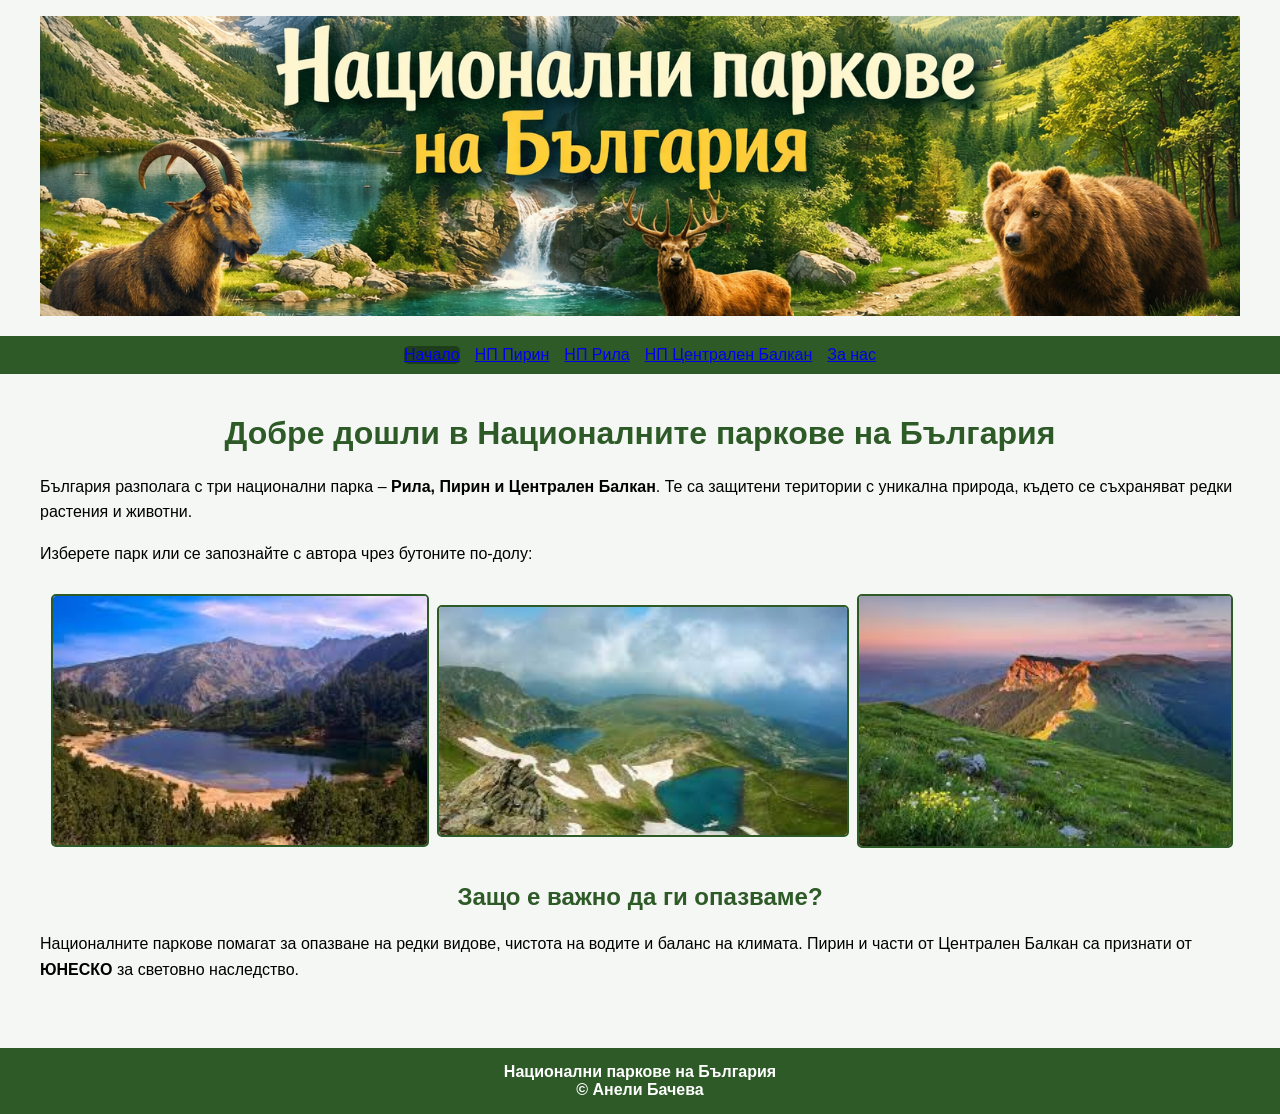
<file: index.html>
﻿<!DOCTYPE html>
<html lang="bg">
<head>
    <meta charset="UTF-8">
    <meta name="description" content="Национални паркове на България - Рила, Пирин и Централен Балкан">
    <meta name="keywords" content="национални паркове, България, природа, защитени територии, екология, планини">
    <meta name="author" content="Анели Бачева">
    <meta name="viewport" content="width=device-width, initial-scale=1.0">
    <link type="text/css" rel="stylesheet" href="style.css">
    <title>Национални паркове на България</title>
</head>
<body>
    <header>
        <div id="headerPicture">
            <figure>
                <img src="нп банер.png" alt="Българска природа" style="width:100%; height:300px; object-fit:cover;">
            </figure>
        </div>
        
        <div id="navContainer" class="navContainer">
            <div id="navBar">
                <div id="navButton" onclick="location.href='index.html'" class="onPageButton"><a href="javascript:void(0)">Начало</a></div>
                <div id="navButton" onclick="location.href='pirin.html'"><a href="javascript:void(0)">НП Пирин</a></div>
                <div id="navButton" onclick="location.href='rila.html'"><a href="javascript:void(0)">НП Рила</a></div>
                <div id="navButton" onclick="location.href='centralenbalkan.html'"><a href="javascript:void(0)">НП Централен Балкан</a></div>
                <div id="navButton" onclick="location.href='kontakti.html'"><a href="javascript:void(0)">За нас</a></div>
            </div>
        </div>    
    </header>

    <main id="mainPaddingAdd">
        <h1>Добре дошли в Националните паркове на България</h1>
        
        <p>
            България разполага с три национални парка – <strong>Рила, Пирин и Централен Балкан</strong>. 
            Те са защитени територии с уникална природа, където се съхраняват редки растения и животни.
        </p>

        <p>Изберете парк или се запознайте с автора чрез бутоните по-долу:</p>



        <table style="width: 100%; border-spacing: 10px;">
            <tr>
                <td><img src="index_pirin.jpg" alt="Пирин" style="width:100%; border: 2px solid #2d5a27; border-radius: 5px;"></td>
                <td><img src="index_rila.jpg" alt="Рила" style="width:100%; border: 2px solid #2d5a27; border-radius: 5px;"></td>
                <td><img src="index_balkan.jpg" alt="Балкан" style="width:100%; border: 2px solid #2d5a27; border-radius: 5px;"></td>
            </tr>
        </table>

        <h2>Защо е важно да ги опазваме?</h2>
        <p>
            Националните паркове помагат за опазване на редки видове, чистота на водите и баланс на климата. 
            Пирин и части от Централен Балкан са признати от <strong>ЮНЕСКО</strong> за световно наследство.
        </p>
    </main>

    <script>
        window.onscroll = function() {myFunction()};
        var navContainer = document.getElementById("navContainer");
        var sticky = navContainer.offsetTop;
        var mainPaddingAdd = document.getElementById("mainPaddingAdd");
        
        function myFunction() {
            if (window.pageYOffset >= sticky) {
                navContainer.classList.add("sticky");
                mainPaddingAdd.classList.add("mainPaddingAdd");
            } else {
                navContainer.classList.remove("sticky");
                mainPaddingAdd.classList.remove("mainPaddingAdd");
            }
        }
    </script>

    <footer>
        <strong>Национални паркове на България</strong> <br>
        <strong>&copy; Анели Бачева</strong>
    </footer>
</body>
</html>
</file>
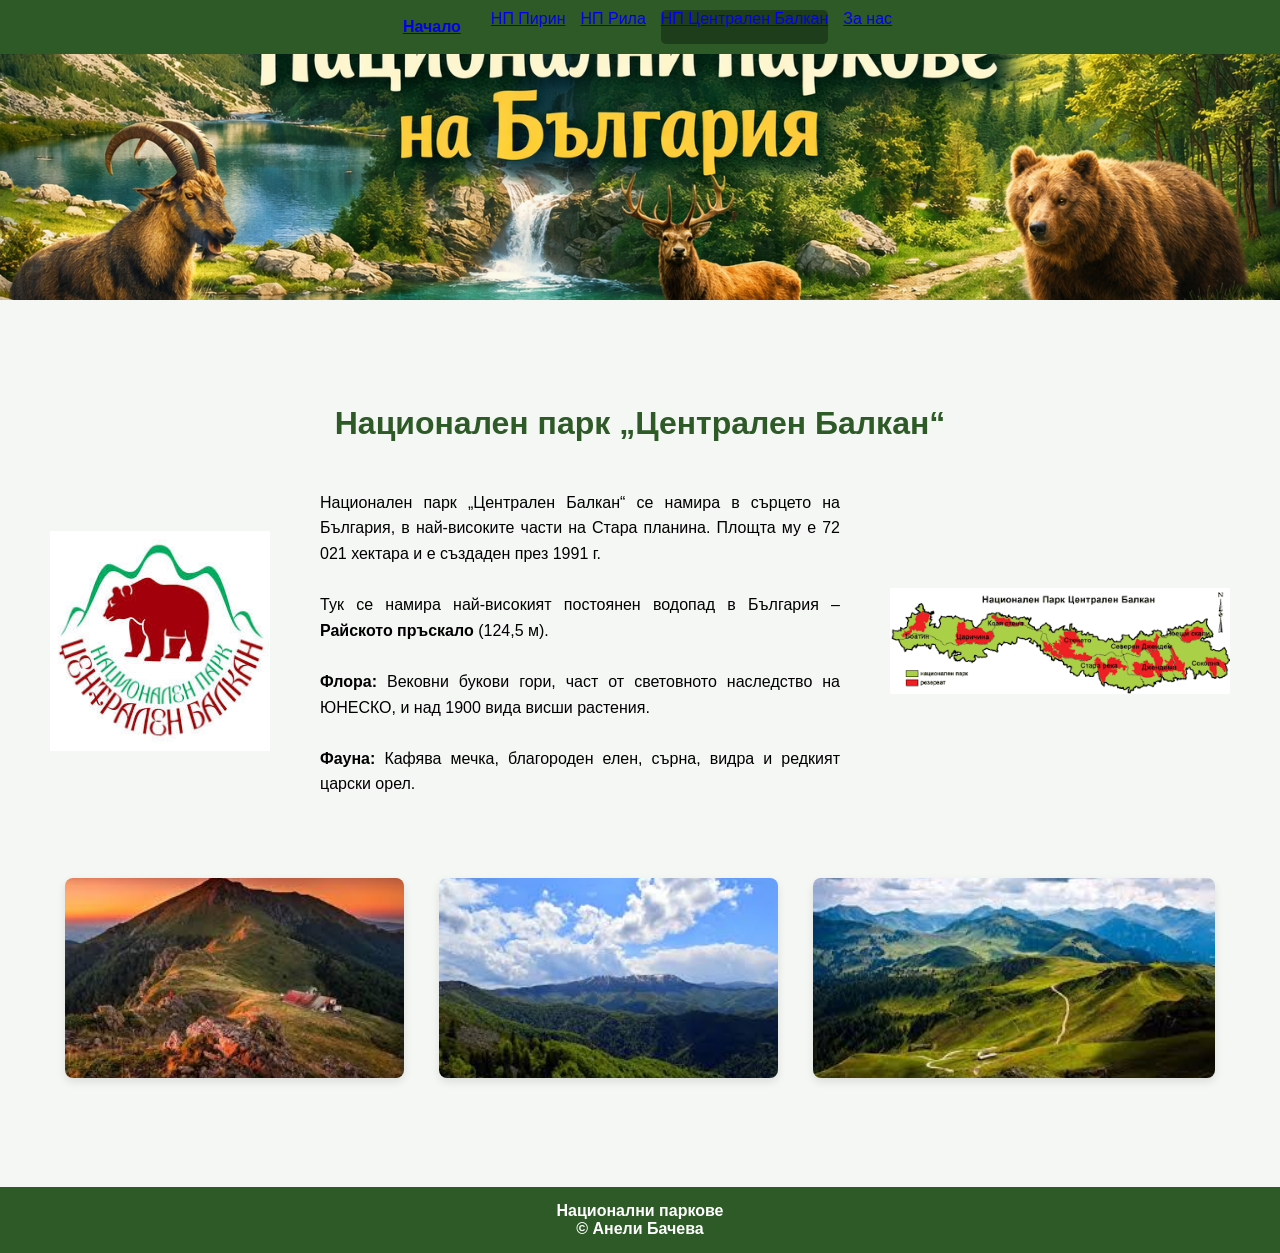
<file: centralenbalkan.html>
﻿<!DOCTYPE html>
<html lang="bg">
<head>
    <meta charset="UTF-8">
    <meta name="description" content="Национален парк Централен Балкан">
    <meta name="keywords" content="Централен Балкан, национален парк, България, Стара планина, природа">
    <meta name="author" content="Анели Бачева">
    <meta name="viewport" content="width=device-width, initial-scale=1.0">
    <link rel="stylesheet" href="style.css">
    <link rel="stylesheet" href="centralenbalkan.css">
    <title>Национален парк Централен Балкан</title>
</head>

<body>
<header>
    <div id="headerPicture">
        <img src="нп банер.png" alt="Българска природа" style="width:100%; height:300px; object-fit:cover;">
    </div>

    <div id="navContainer" class="navContainer">
        <div id="navBar">
            <div class="navButton" onclick="location.href='index.html'"><a href="javascript:void(0)">Начало</a></div>
            <div id="navButton" onclick="location.href='pirin.html'"><a href="javascript:void(0)">НП Пирин</a></div>
            <div id="navButton" onclick="location.href='rila.html'"><a href="javascript:void(0)">НП Рила</a></div>
            <div id="navButton" onclick="location.href='centralenbalkan.html'" class="onPageButton"><a href="javascript:void(0)">НП Централен Балкан</a></div>
            <div id="navButton" onclick="location.href='kontakti.html'"><a href="javascript:void(0)">За нас</a></div>
        </div>
    </div>
</header>

<main id="mainPaddingAdd">
    <h1>Национален парк „Централен Балкан“</h1>

    <table class="infoTable">
        <tr>
		<td style="width:20%;">
                <img src="cb-logo.jpg" alt="Лого Централен Балкан" style="width:100%;">
            </td>
			<td>
                <p id="text1">
                    Национален парк „Централен Балкан“ се намира в сърцето на България,
                    в най-високите части на Стара планина.
                    Площта му е 72 021 хектара и е създаден през 1991 г.
                    <br><br>
                    Тук се намира най-високият постоянен водопад в България –
                    <strong>Райското пръскало</strong> (124,5 м).
                    <br><br>
                    <strong>Флора:</strong> Вековни букови гори,
                    част от световното наследство на ЮНЕСКО,
                    и над 1900 вида висши растения.
                    <br><br>
                    <strong>Фауна:</strong> Кафява мечка, благороден елен,
                    сърна, видра и редкият царски орел.
                </p>
            </td>

            <td style="width:30%;">
                <img src="централен балкан карта.jpg" alt="Карта Централен Балкан" style="width:100%;">
            </td>
        </tr>
    </table>

    <table id="tablePictures">
        <tr>
            <td><img src="централен балкан.jpg" alt="Централен Балкан"></td>
            <td><img src="централен балкан 2.jpg" alt="Централен Балкан"></td>
            <td><img src="централен балкан 3.jpg" alt="Централен Балкан"></td>
        </tr>
    </table>
</main>

<footer>
    <strong>Национални паркове</strong><br>
    <strong>&copy; Анели Бачева</strong>
</footer>

<script>
window.onscroll = function () {
    const nav = document.getElementById("navContainer");
    const main = document.getElementById("mainPaddingAdd");
    const sticky = nav.offsetTop;

    if (window.pageYOffset >= sticky) {
        nav.classList.add("sticky");
        main.classList.add("mainPaddingAdd");
    } else {
        nav.classList.remove("sticky");
        main.classList.remove("mainPaddingAdd");
    }
};
</script>
</body>
</html>
</file>
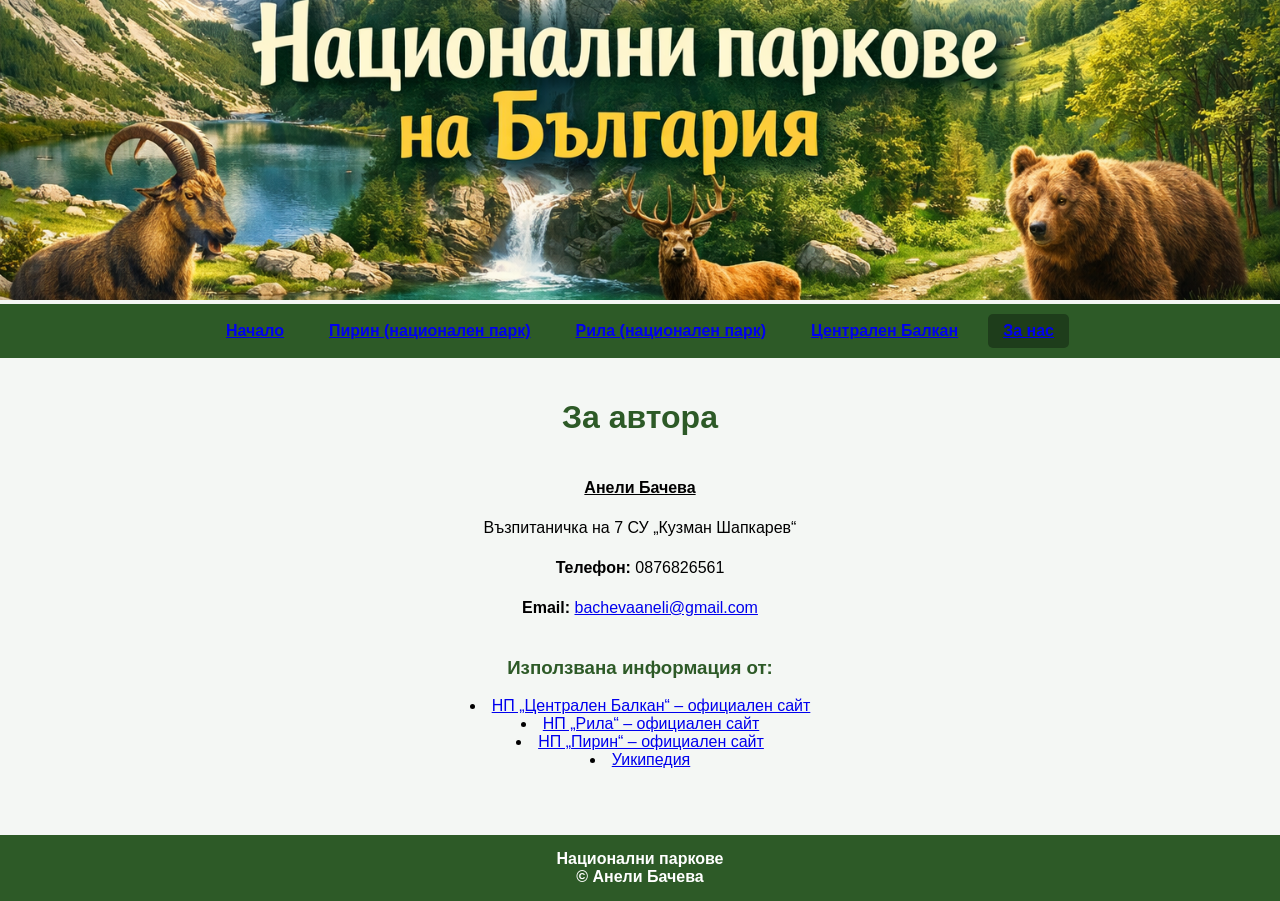
<file: kontakti.html>
﻿<!DOCTYPE html>
<html lang="bg">
<head>
    <meta charset="UTF-8">
    <meta name="description" content="Контакти – Национални паркове на България">
    <meta name="keywords" content="контакти, национални паркове, България, Анели Бачева">
    <meta name="author" content="Анели Бачева">
    <meta name="viewport" content="width=device-width, initial-scale=1.0">
    <link rel="stylesheet" href="style.css">
	 <link rel="stylesheet" href="kontakti.css">
    <title>Контакти</title>
</head>

<body>
<header>
    <div id="headerPicture">
        <img src="нп банер.png" alt="Българска природа" style="width:100%; height:300px; object-fit:cover;">
    </div>

    <div id="navContainer" class="navContainer">
        <div id="navBar">
            <div class="navButton"><a href="index.html">Начало</a></div>
            <div class="navButton"><a href="pirin.html">Пирин (национален парк)</a></div>
            <div class="navButton"><a href="rila.html">Рила (национален парк)</a></div>
            <div class="navButton"><a href="centralenbalkan.html">Централен Балкан</a></div>
            <div class="navButton onPageButton"><a href="kontakti.html">За нас</a></div>
        </div>
    </div>
</header>

<main id="mainPaddingAdd">
    <h1>За автора</h1>

    <table class="infoTable">
        <tr>
            <td><strong><u>Анели Бачева</u></strong></td>
        </tr>
        <tr>
            <td>Възпитаничка на 7 СУ „Кузман Шапкарев“</td>
        </tr>
        <tr>
            <td><strong>Телефон:</strong> 0876826561</td>
        </tr>
        <tr>
            <td>
                <strong>Email:</strong>
                <a href="mailto:bachevaaneli@gmail.com">bachevaaneli@gmail.com</a>
            </td>
        </tr>
    </table>

    <h3>Използвана информация от:</h3>
    <ul>
        <li><a href="https://www.visitcentralbalkan.net" target="_blank">НП „Централен Балкан“ – официален сайт</a></li>
        <li><a href="https://rilanationalpark.bg" target="_blank">НП „Рила“ – официален сайт</a></li>
        <li><a href="https://pirin.bg" target="_blank">НП „Пирин“ – официален сайт</a></li>
        <li><a href="https://bg.wikipedia.org" target="_blank">Уикипедия</a></li>
    </ul>
</main>

<footer>
    <strong>Национални паркове</strong><br>
    <strong>&copy; Анели Бачева</strong>
</footer>

<script>
window.onscroll = function () {
    const nav = document.getElementById("navContainer");
    const main = document.getElementById("mainPaddingAdd");
    const sticky = nav.offsetTop;

    if (window.pageYOffset >= sticky) {
        nav.classList.add("sticky");
        main.classList.add("mainPaddingAdd");
    } else {
        nav.classList.remove("sticky");
        main.classList.remove("mainPaddingAdd");
    }
};
</script>
</body>
</html>
</file>
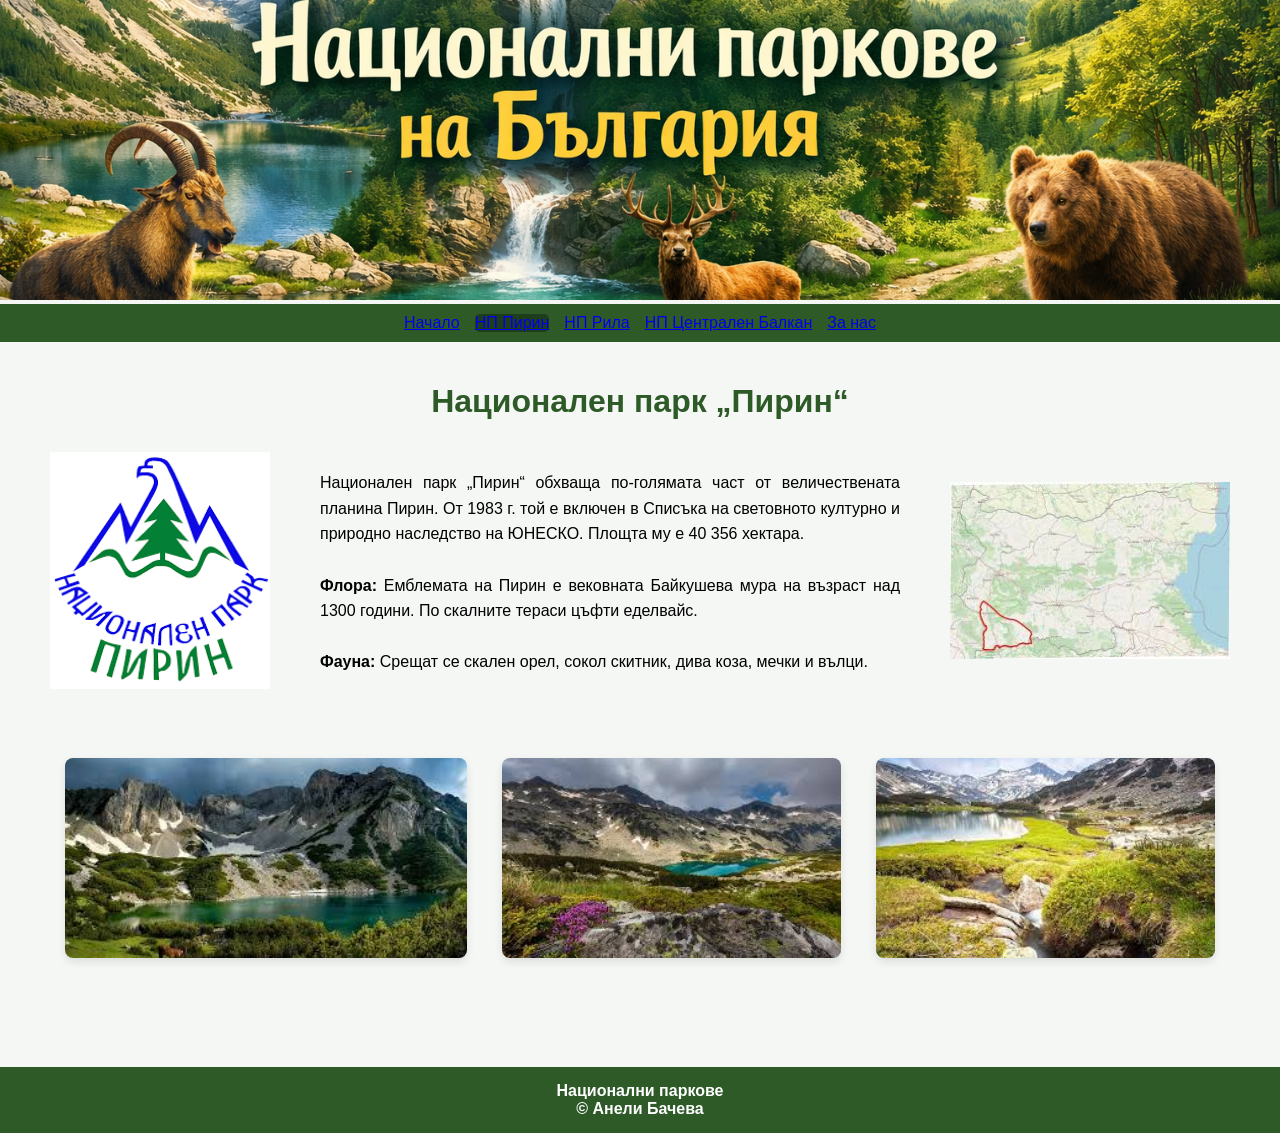
<file: pirin.html>
﻿<!DOCTYPE html>
<html lang="bg">
<head>
    <meta charset="UTF-8">
    <meta name="description" content="Национален парк Пирин">
    <meta name="keywords" content="Пирин, национален парк, България, природа, ЮНЕСКО">
    <meta name="author" content="Анели Бачева">
    <meta name="viewport" content="width=device-width, initial-scale=1.0">
    <link rel="stylesheet" href="style.css">
    <link rel="stylesheet" href="pirin.css">
    <title>Национален парк Пирин</title>
</head>

<body>
<header>
    <div id="headerPicture">
        <img src="нп банер.png" alt="Българска природа" style="width:100%; height:300px; object-fit:cover;">
    </div>

    <div id="navContainer" class="navContainer">
    <div id="navBar">
                <div id="navButton" onclick="location.href='index.html'"><a href="javascript:void(0)">Начало</a></div>
                <div id="navButton" onclick="location.href='pirin.html'" class="onPageButton"><a href="javascript:void(0)">НП Пирин</a></div>
                <div id="navButton" onclick="location.href='rila.html'"><a href="javascript:void(0)">НП Рила</a></div>
                <div id="navButton" onclick="location.href='centralenbalkan.html'"><a href="javascript:void(0)">НП Централен Балкан</a></div>
                <div id="navButton" onclick="location.href='kontakti.html'"><a href="javascript:void(0)">За нас</a></div>
    </div>
</div>
</header>

<main id="mainPaddingAdd">
    <h1>Национален парк „Пирин“</h1>

    <table class="infoTable">
        <tr>
            <td style="width:20%;">
                <img src="пирин лого.jpg" alt="Лого Пирин" style="width:100%;">
            </td>

            <td>
                <p id="text1">
                    Национален парк „Пирин“ обхваща по-голямата част от величествената планина Пирин.
                    От 1983 г. той е включен в Списъка на световното културно и природно наследство на ЮНЕСКО.
                    Площта му е 40 356 хектара.
                    <br><br>
                    <strong>Флора:</strong> Емблемата на Пирин е вековната Байкушева мура
                    на възраст над 1300 години. По скалните тераси цъфти еделвайс.
                    <br><br>
                    <strong>Фауна:</strong> Срещат се скален орел, сокол скитник,
                    дива коза, мечки и вълци.
                </p>
            </td>

            <td style="width:25%;">
                <img src="Пирин (национален парк) карта.jpg" alt="Карта Пирин" style="width:100%;">
            </td>
        </tr>
    </table>

    <table id="tablePictures">
        <tr>
            <td><img src="Пирин (национален парк).jpg" alt="Пирин"></td>
            <td><img src="Пирин (национален парк)2.jpg" alt="Пирин"></td>
            <td><img src="Пирин (национален парк)3.jpg" alt="Пирин"></td>
        </tr>
    </table>


</div>

</main>

<footer>
    <strong>Национални паркове</strong><br>
    <strong>&copy; Анели Бачева</strong>
</footer>

<script>
window.onscroll = function () {
    const nav = document.getElementById("navContainer");
    const main = document.getElementById("mainPaddingAdd");
    const sticky = nav.offsetTop;

    if (window.pageYOffset >= sticky) {
        nav.classList.add("sticky");
        main.classList.add("mainPaddingAdd");
    } else {
        nav.classList.remove("sticky");
        main.classList.remove("mainPaddingAdd");
    }
};
</script>
</body>
</html>
</file>
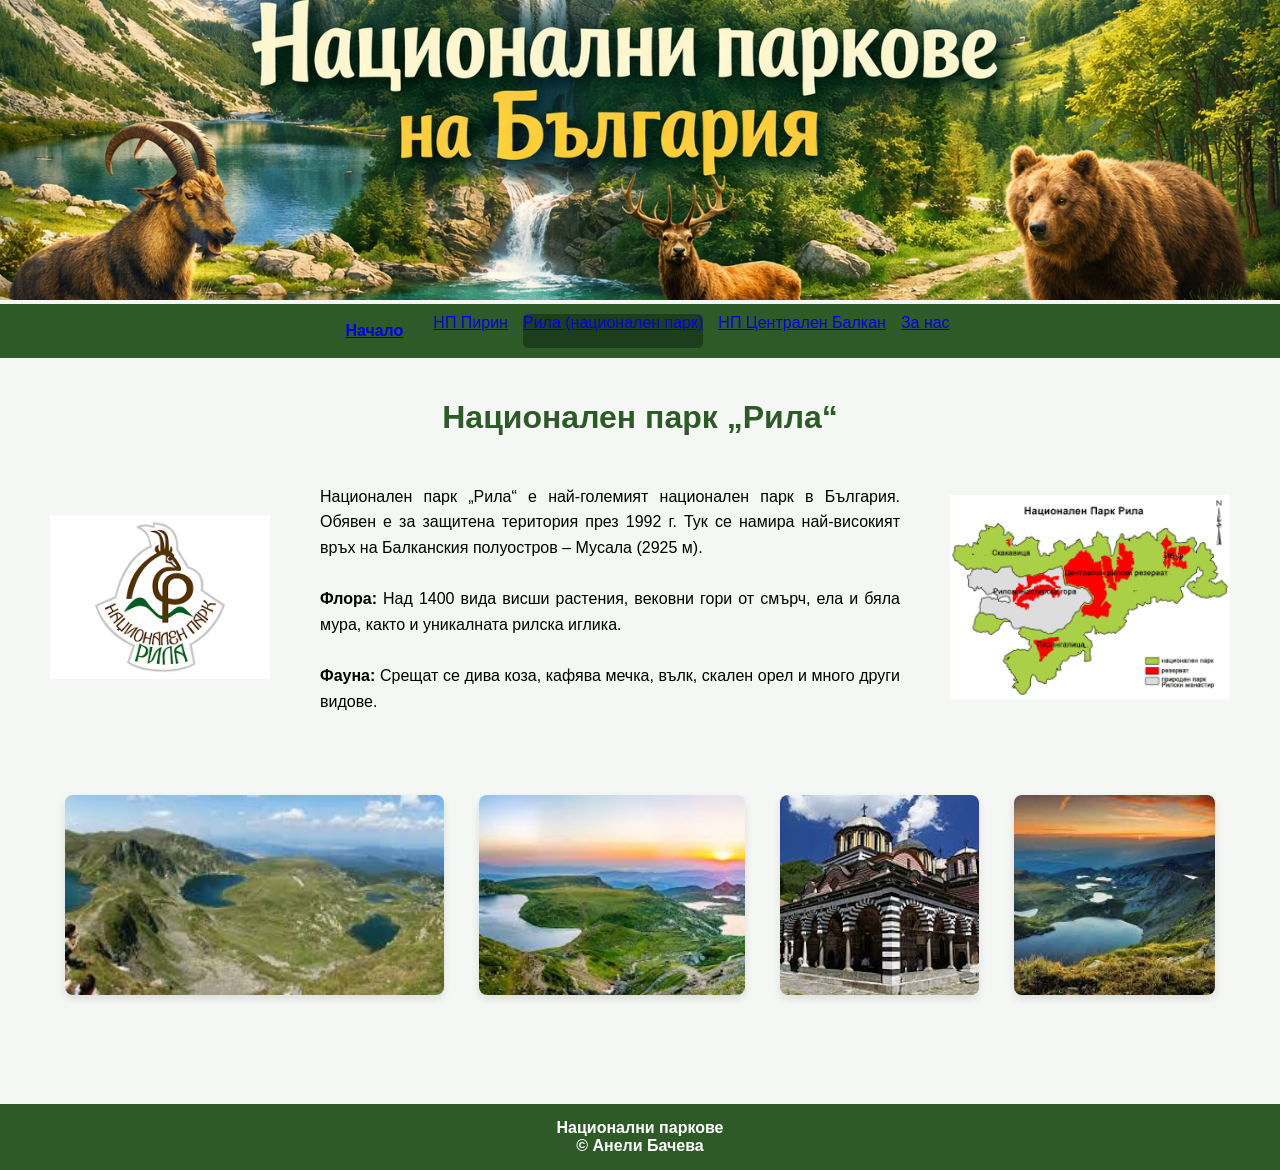
<file: rila.html>
﻿<!DOCTYPE html>
<html lang="bg">
<head>
    <meta charset="UTF-8">
    <meta name="description" content="Национален парк Рила">
    <meta name="keywords" content="Рила, национален парк, България, Мусала, природа">
    <meta name="author" content="Анели Бачева">
    <meta name="viewport" content="width=device-width, initial-scale=1.0">
    <link rel="stylesheet" href="style.css">
    <link rel="stylesheet" href="rila.css">
    <title>Национален парк Рила</title>
</head>

<body>
<header>
    <div id="headerPicture">
        <img src="нп банер.png" alt="Българска природа" style="width:100%; height:300px; object-fit:cover;">
    </div>

    <div id="navContainer" class="navContainer">
        <div id="navBar">
            <div class="navButton" onclick="location.href='index.html'" ><a href="javascript:void(0)">Начало</a></div>
            <div id="navButton" onclick="location.href='pirin.html'"><a href="javascript:void(0)">НП Пирин</a></div>
            <div id="navButton" onclick="location.href='rila.html'" class="onPageButton"><a href="javascript:void(0)">Рила (национален парк)</a></div>
            <div id="navButton" onclick="location.href='centralenbalkan.html'"><a href="javascript:void(0)">НП Централен Балкан</a></div>
            <div id="navButton" onclick="location.href='kontakti.html'"><a href="javascript:void(0)">За нас</a></div>
        </div>
    </div>
</header>

<main id="mainPaddingAdd">
    <h1>Национален парк „Рила“</h1>

    <table class="infoTable">
        <tr>
            <td style="width:20%;">
                <img src="рила лого.jpg" alt="Лого Рила" style="width:100%;">
            </td>

            <td>
                <p id="text1">
                    Национален парк „Рила“ е най-големият национален парк в България.
                    Обявен е за защитена територия през 1992 г.
                    Тук се намира най-високият връх на Балканския полуостров – Мусала (2925 м).
                    <br><br>
                    <strong>Флора:</strong> Над 1400 вида висши растения,
                    вековни гори от смърч, ела и бяла мура,
                    както и уникалната рилска иглика.
                    <br><br>
                    <strong>Фауна:</strong> Срещат се дива коза, кафява мечка,
                    вълк, скален орел и много други видове.
                </p>
            </td>

            <td style="width:25%;">
                <img src="Рила (национален парк) карта.jpg" alt="Карта Рила" style="width:100%;">
            </td>
        </tr>
    </table>

    <table id="tablePictures">
        <tr>
            <td><img src="Рила (национален парк).jpg" alt="Рила"></td>
            <td><img src="Рила (национален парк)2.jpg" alt="Рила"></td>
            <td><img src="Рила (национален парк)3.jpg" alt="Рила"></td>
            <td><img src="Рила (национален парк)4.jpg" alt="Рила"></td>
        </tr>
    </table>
</main>

<footer>
    <strong>Национални паркове</strong><br>
    <strong>&copy; Анели Бачева</strong>
</footer>

<script>
window.onscroll = function () {
    const nav = document.getElementById("navContainer");
    const main = document.getElementById("mainPaddingAdd");
    const sticky = nav.offsetTop;

    if (window.pageYOffset >= sticky) {
        nav.classList.add("sticky");
        main.classList.add("mainPaddingAdd");
    } else {
        nav.classList.remove("sticky");
        main.classList.remove("mainPaddingAdd");
    }
};
</script>
</body>
</html>
</file>
<file: style.css>
/* ===== ОБЩИ НАСТРОЙКИ ===== */

body {
    margin: 0;
    font-family: Arial, Helvetica, sans-serif;
    background-color: #f4f7f4;
}

h1, h2, h3 {
    color: #2d5a27;
    text-align: center;
}

p {
    line-height: 1.6;
}

/* ===== НАВИГАЦИЯ ===== */

#navContainer {
    width: 100%;
}

#navBar {
    background-color: #2d5a27;
    padding: 10px 20px;
    display: flex;
    justify-content: center;
    gap: 15px;
}

.navButton {
    color: white;
    text-decoration: none;
    padding: 8px 15px;
    font-weight: bold;
    transition: 0.3s;
}

.navButton:hover {
    background-color: #1e3d1b;
    border-radius: 5px;
}

.onPageButton {
    background-color: #1e3d1b;
    border-radius: 5px;
}

/* ===== STICKY MENU ===== */

.sticky {
    position: fixed;
    top: 0;
    z-index: 1000;
}

.mainPaddingAdd {
    margin-top: 60px;
}

/* ===== ОСНОВНО СЪДЪРЖАНИЕ ===== */

#mainPaddingAdd {
    padding: 20px 40px;
}

.infoTable {
    width: 100%;
    margin-top: 20px;
    border-spacing: 20px;
}

#tablePictures {
    width: 100%;
    margin-top: 20px;
}

#tablePictures img {
    width: 100%;
    border-radius: 8px;
    transition: 0.3s;
}

#tablePictures img:hover {
    transform: scale(1.05);
}

/* ===== FOOTER ===== */

footer {
    background-color: #2d5a27;
    color: white;
    text-align: center;
    padding: 15px;
    margin-top: 30px;
}
</file>
<file: centralenbalkan.css>
/* =========================
   ОБЩ СТИЛ ЗА ТАБЛИЦИ
   ========================= */
table {
    width: 100%;
    border-collapse: collapse;
}

table td {
    border: none;
    padding: 10px;
    text-align: center;
    vertical-align: middle;
}

/* =========================
   ТАБЛИЦА С ТЕКСТ + ЛОГО + КАРТА
   ========================= */
.infoTable td {
    text-align: left;
}

/* =========================
   ГАЛЕРИЯ СЪС СНИМКИ
   ========================= */
#tablePictures {
    margin: 30px auto;
    width: 100%;
    border-collapse: separate;
    border-spacing: 15px;
}

#tablePictures td {
    border: none;
}

#tablePictures img {
    width: 100%;
    height: 200px;
    object-fit: cover;
    border-radius: 8px;
    box-shadow: 0 4px 8px rgba(0, 0, 0, 0.1);
}

/* =========================
   ОСНОВЕН ТЕКСТ
   ========================= */
#text1 {
    padding: 0 30px;
    text-align: justify;
    line-height: 1.6;
}

/* =========================
   КОНТАКТИ / МАТЕРИАЛНА БАЗА
   ========================= */
#materialnaBaza {
    margin: auto;
    width: 700px;
    padding: 15px;
    text-align: left;
}
</file>
<file: kontakti.css>
/* Центриране на целия текст в страницата */
#mainPaddingAdd {
    text-align: center;
}

/* Центриране на footer-а */
footer {
    text-align: center;
}

/* Центриране на списъка по красив начин */
ul {
    list-style-position: inside;
    padding: 0;
}
</file>
<file: pirin.css>
/* =========================
   ОБЩ СТИЛ ЗА ТАБЛИЦИ
   ========================= */
table {
    width: 100%;
    border-collapse: collapse;
}

table td {
    border: none;
    padding: 10px;
    text-align: center;
    vertical-align: middle;
}

/* =========================
   ТАБЛИЦА С ТЕКСТ + ЛОГО + КАРТА
   ========================= */
.infoTable td {
    text-align: left;
}

/* =========================
   ГАЛЕРИЯ СЪС СНИМКИ
   ========================= */
#tablePictures {
    margin: 30px auto;
    width: 100%;
    border-collapse: separate;
    border-spacing: 15px;
}

#tablePictures td {
    border: none;
}

#tablePictures img {
    width: 100%;
    height: 200px;
    object-fit: cover;
    border-radius: 8px;
    box-shadow: 0 4px 8px rgba(0, 0, 0, 0.1);
}

/* =========================
   ОСНОВЕН ТЕКСТ
   ========================= */
#text1 {
    padding: 0 30px;
    text-align: justify;
    line-height: 1.6;
}

/* =========================
   КОНТАКТИ / МАТЕРИАЛНА БАЗА
   ========================= */
#materialnaBaza {
    margin: auto;
    width: 700px;
    padding: 15px;
    text-align: left;
}
</file>
<file: rila.css>
/* =========================
   ОБЩ СТИЛ ЗА ТАБЛИЦИ
   ========================= */
table {
    width: 100%;
    border-collapse: collapse;
}

table td {
    border: none;
    padding: 10px;
    text-align: center;
    vertical-align: middle;
}

/* =========================
   ТАБЛИЦА С ТЕКСТ + ЛОГО + КАРТА
   ========================= */
.infoTable td {
    text-align: left;
}

/* =========================
   ГАЛЕРИЯ СЪС СНИМКИ
   ========================= */
#tablePictures {
    margin: 30px auto;
    width: 100%;
    border-collapse: separate;
    border-spacing: 15px;
}

#tablePictures td {
    border: none;
}

#tablePictures img {
    width: 100%;
    height: 200px;
    object-fit: cover;
    border-radius: 8px;
    box-shadow: 0 4px 8px rgba(0, 0, 0, 0.1);
}

/* =========================
   ОСНОВЕН ТЕКСТ
   ========================= */
#text1 {
    padding: 0 30px;
    text-align: justify;
    line-height: 1.6;
}

/* =========================
   КОНТАКТИ / МАТЕРИАЛНА БАЗА
   ========================= */
#materialnaBaza {
    margin: auto;
    width: 700px;
    padding: 15px;
    text-align: left;
}
</file>
